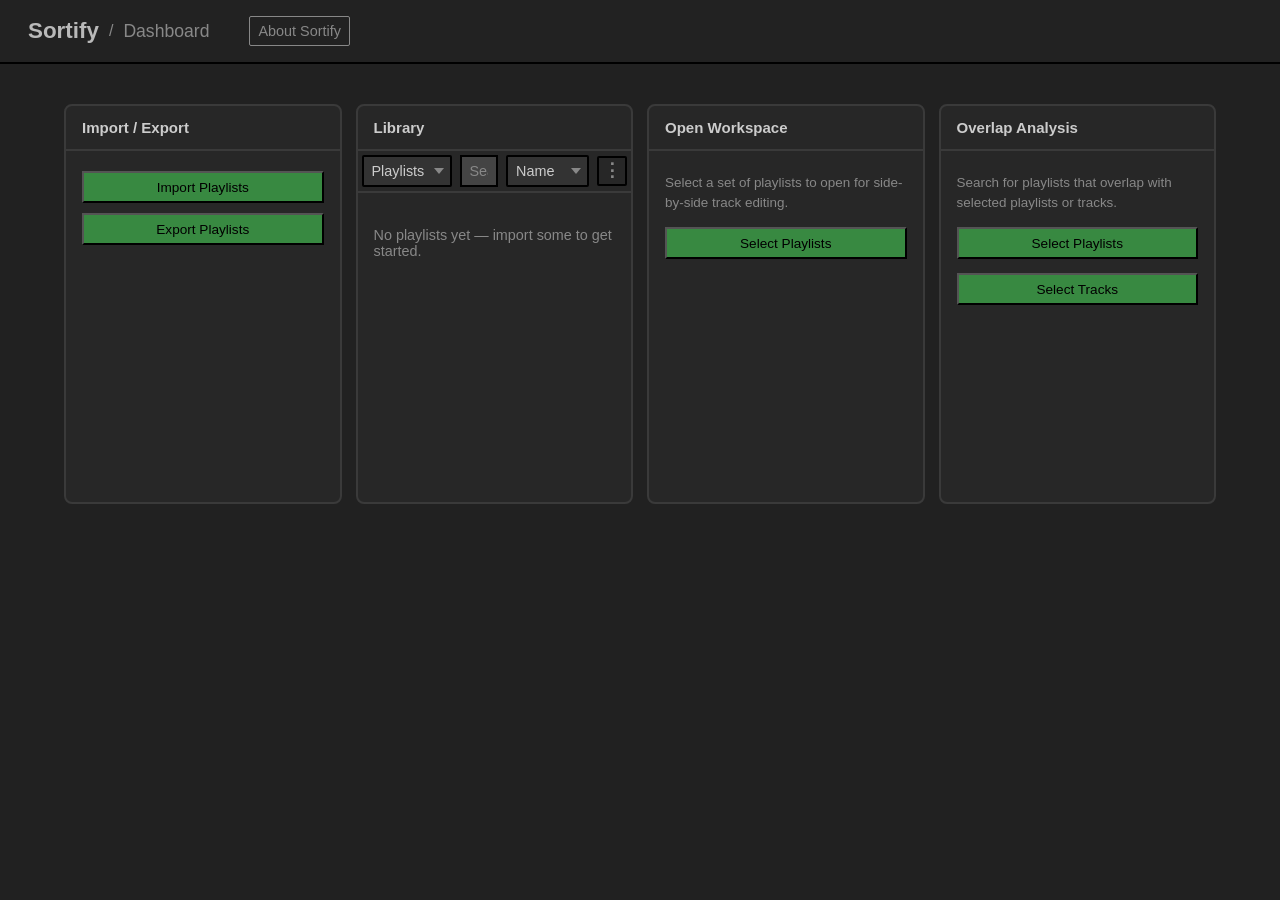
<file: index.html>
<!DOCTYPE html>
<html lang="en">
<head>
    <meta charset="utf-8">
    <meta name="viewport" content="width=device-width, initial-scale=1">
    <title>Sortify - Dashboard</title>
    <link rel="stylesheet" href="dashboard.css">
</head>
<body>
    
    <!-- Header: Provides navigation and page title -->
    <header class="sortify-header">
        <span class="header-wordmark" onclick="window.location.href='about/about.html'">Sortify</span>
        <span class="header-sep">/</span>
        <span class="header-page-title">Dashboard</span>
        <div class="header-spacer"></div>
        
        <div style="width: 10px;"></div>
        <a class="header-nav-button" href="about/about.html">About Sortify</a>

        <!-- <a class="header-nav-button" href="about/about.html" style="margin-left: auto;">About Sortify</a> -->

    </header>

    <div class="page-body">
        <div class="cards-row">

            <!-- I/O Card: Provides buttons to import and export playlists -->
            <div class="card">
                <div class="card-header">
                    <span class="card-title">Import / Export</span>
                </div>
                <div class="io-body">
                    <button id="import-btn">Import Playlists</button>
                    <button id="export-btn">Export Playlists</button>
                </div>
                <!-- Footer for load progress status: managed by StatusIndicator instance in app.js -->
                <div class="card-footer io-footer" id="io-footer" hidden></div>
                
            </div>

            <!-- Library Card: Provides simple display of available playlists -->
            <div class="card">

                <div class="card-header">
                    <span class="card-title">Library</span>
                </div>


                <!-- Control bar -->
                <div class="card-controlbar">

                    <!-- Control Bar: Category Control -->
                    <div class="sort-select-wrapper" style="margin-right:auto;">
                        <select id="library-view-select" class="sort-select">
                            <option value="playlists">Playlists</option>
                            <option value="tracks">Tracks</option>
                        </select>
                    </div>

                    <input id="library-search-input" class="modal__search-input" placeholder="Search playlists…" />

                    <!-- Control Bar: Sort control -->
                    <div class="sort-select-wrapper">
                        <select id="library-sort-select" class="sort-select"></select>
                    </div>

                    <!-- Control Bar: Actions Dropdown -->
                    <button id="library-actions-btn" class="dropdown__trigger dropdown__trigger--ellipsis" aria-label="Library actions">⋮</button>
                </div>

                <!-- Playlist display, populated by app.js on init -->
                <div class="library-list" id="library-list"></div>

                <!-- Stats display, populated by renderLibrary()  -->
                <div class="library-stats" id="library-stats" aria-live="polite" aria-atomic="true" hidden></div>


                <!-- <div class="card-footer"></div> -->

            </div>

            <!-- Workspace Card: Provides button to select playlists and open workspace -->
            <div class="card">
                <div class="card-header">
                    <span class="card-title">Open Workspace</span>
                </div>
                <div class="ws-body">
                    <p class="card-desc">Select a set of playlists to open for side-by-side track editing.</p>
                    <button class="btn--full" id="open-workspace-btn">Select Playlists</button>
                </div>
            </div>


            <!-- Similarity Card: Provides button to open similarity module or run single-reference analysis. -->
            <div class="card">
                <div class="card-header">
                    <span class="card-title">Overlap Analysis</span>
                </div>
                <div class="ws-body">
                    <p class="card-desc">Search for playlists that overlap with selected playlists or tracks.</p>
                    <button class="btn--full" id="simlarity-refplaylists-btn">Select Playlists</button>
                    <button class="btn--full" id="simlarity-reftracks-btn">Select Tracks</button>

                    <!-- <button class="btn--full" id="similarity-module-btn">Analyze Library</button> -->
                </div>
            </div>

        </div><!-- /cards-row -->
    </div><!-- /page-body -->

    <!-- Hidden file input for CSV import -->
        <input type="file" id="importFileInput" accept=".csv,.json" multiple hidden>

    <script type="module" src="app.js"></script>
</body>
</html>
</file>
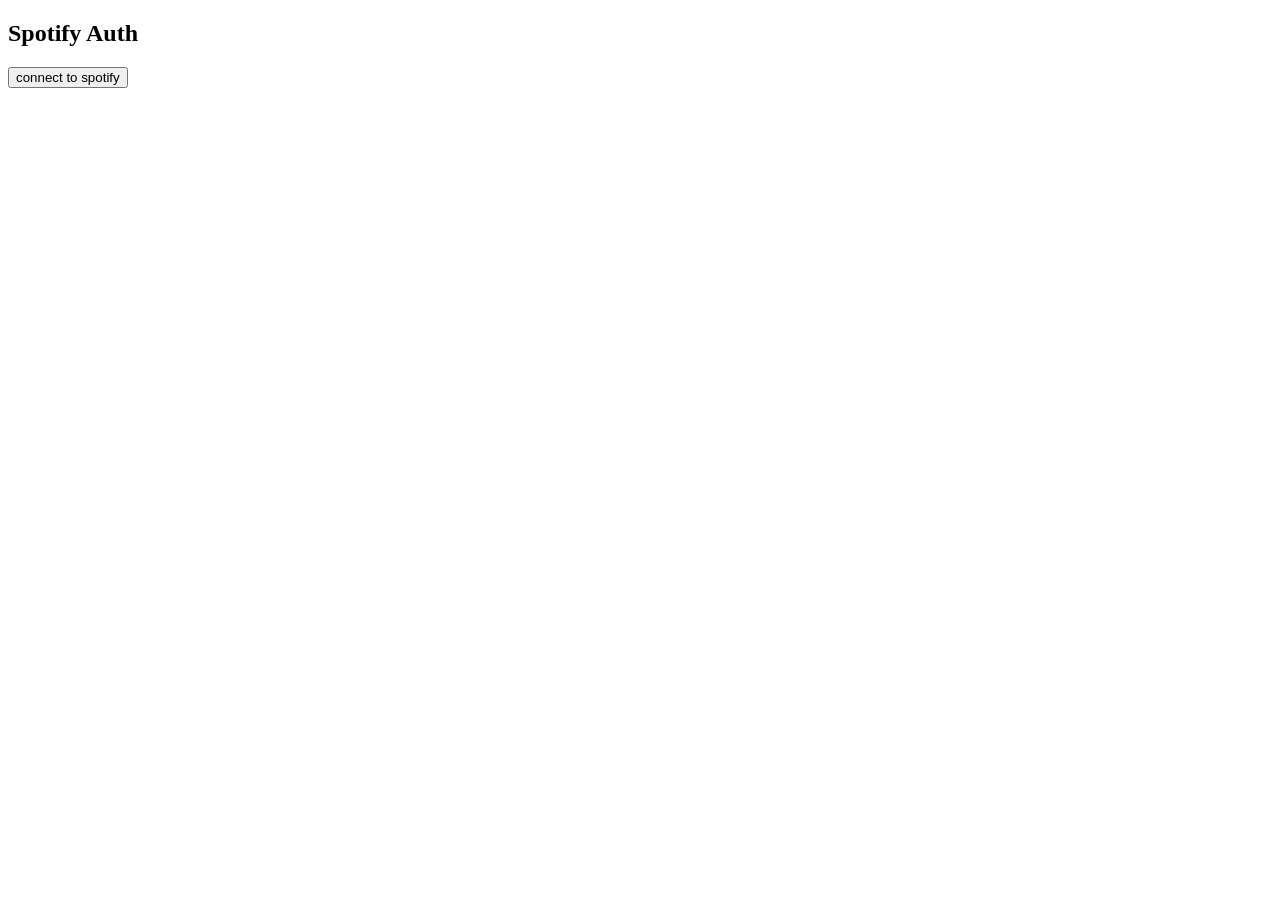
<file: spotify-poc.html>
<!DOCTYPE html>
<html lang="en">
<head>
    <meta charset="UTF-8">
    <title>Spotify Auth</title>
</head>
<body>
    <h2>Spotify Auth</h2>
    <button id="connect" style="display:none">connect to spotify</button>
    <pre id="output"></pre>
    <script type="text/javascript" src="spotify-poc-2.js"></script>
</body>
</html>
</file>
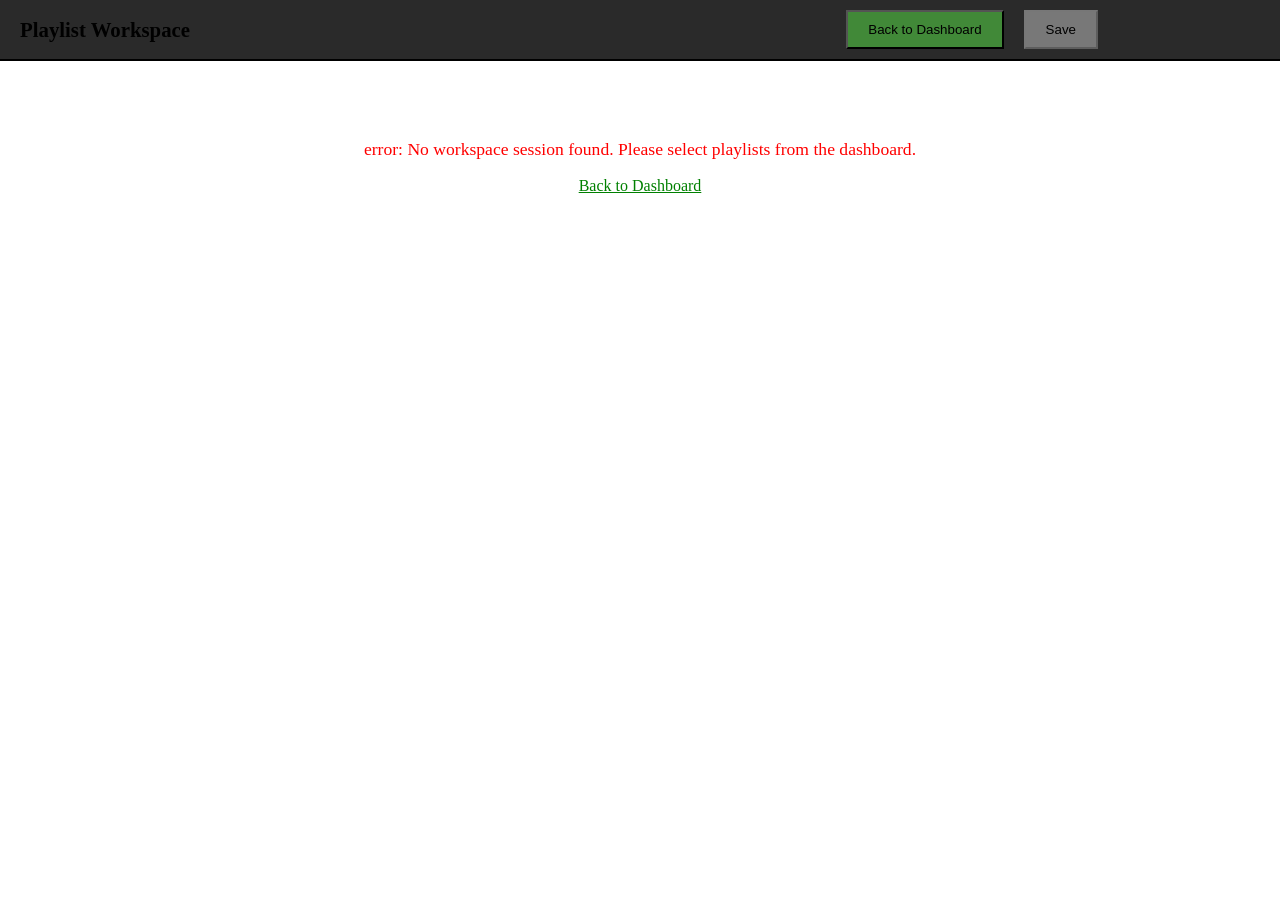
<file: workspace.html>
<html>
    <head>
        <meta charset="utf-8">
        <title>Playlist Workspace</title>
        <!-- <link rel="stylesheet" href="style.css"> -->
        <link rel="stylesheet" href="workspace.css">

    </head>
    <body>
        <header id="workspace-header">
            <h1>Playlist Workspace</h1>
            <button id="back-btn">Back to Dashboard</button>

            <div id="save-controls">
                <button id="save-btn" disabled>Save</button>
                <span id="save-status"></span>

            </div>
        </header>

        <main id="workspace-container">
            <table id="workspace-table">
                <thead id="table-header"></thead>
                <tbody id="table-body"></tbody>
            </table>
        </main>

        <script type="module" src="workspace.js"></script>
    </body>
</html>
</file>
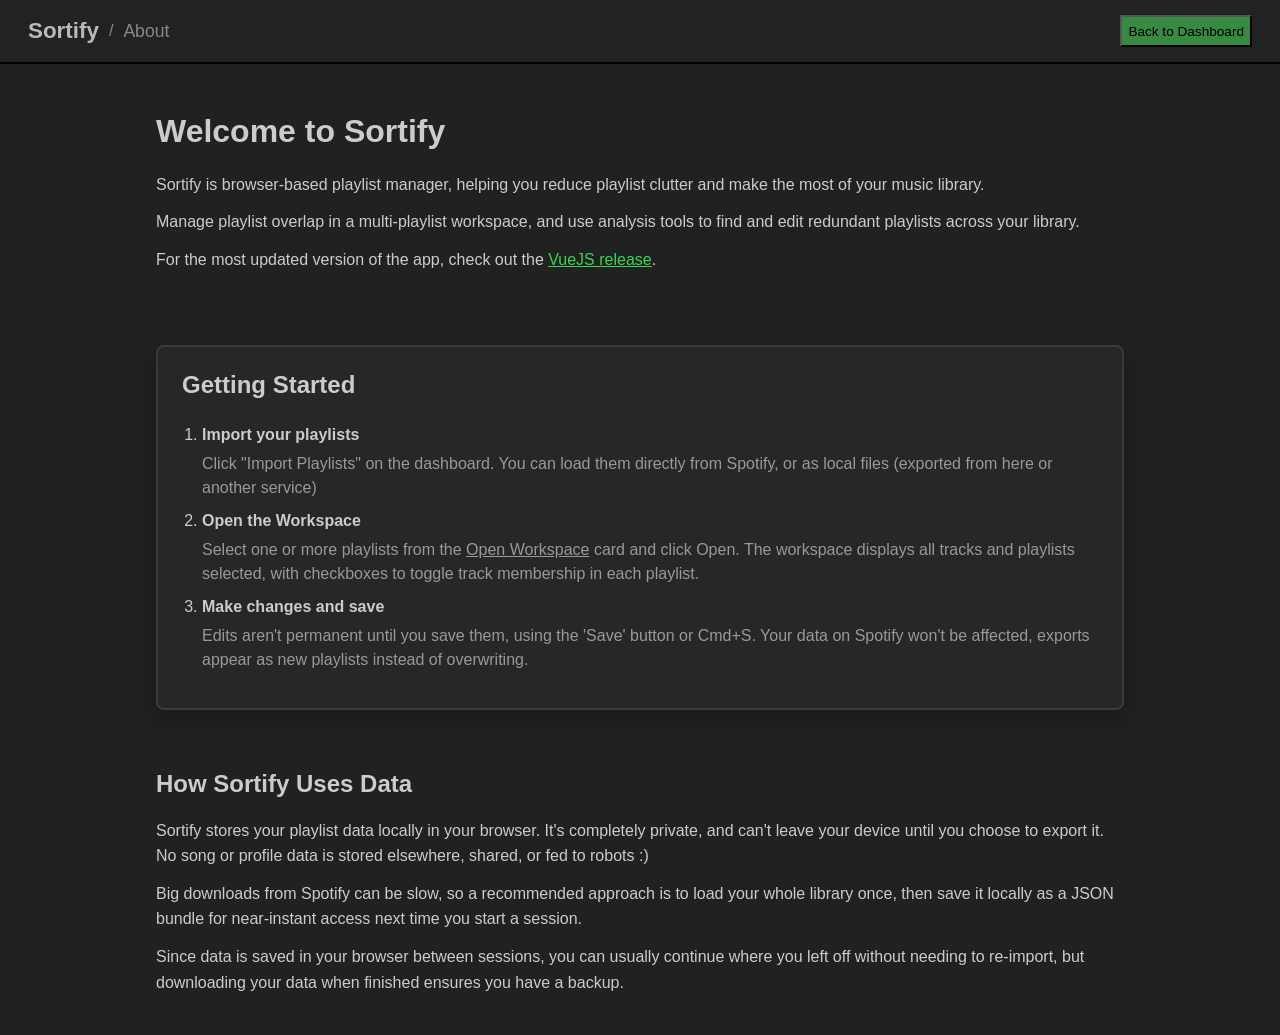
<file: about/about.html>
<!DOCTYPE html>
<html lang="en">
<head>
    <meta charset="utf-8">
    <meta name="viewport" content="width=device-width, initial-scale=1">
    <title>Sortify - About</title>
    <link rel="stylesheet" href="about.css">
</head>
<body>
    
    <!-- Header: Provides navigation and page title -->
    <header class="sortify-header">
        <span class="header-wordmark" id="header-wordmark" onclick="window.location.href='../'">Sortify</span>
        <span class="header-sep">/</span>
        <span class="header-page-title">About</span>
    
        <!-- Left-aligned navigation button -->
        <button id="back-btn" onclick="window.location.href='../'" style="margin-left: auto;"> Back to Dashboard</button> 
    </header>

    <div class="page-body">

        <!-- Top Card -->
        <div class="help-section">
            <h1>Welcome to Sortify</h1>
            <p>Sortify is browser-based playlist manager, helping you reduce playlist clutter and make the most of your music library.</p>
            <p>Manage playlist overlap in a multi-playlist workspace, and use analysis tools to find and edit redundant playlists across your library.</p>
            <p>For the most updated version of the app, check out the <a href="https://jaymoran103.github.io/sortify-vue/">VueJS release</a>.</p>
        </div>

        <!-- spacer -->
        <div style="height: 20px;"></div>

        <!-- Getting Started -->
        <div class="card">
            <h2>Getting Started</h2>
            
            <div style="height: 5px;"></div>

            <ol class="steps">
                <li>
                    <span>
                        <strong>Import your playlists</strong>
                        <p>Click "Import Playlists" on the dashboard. You can load them directly from Spotify, or as local files (exported from here or another service)</p>
                    </span>
                </li>
                <li>
                    <span>
                        <strong>Open the Workspace</strong>
                        <p>Select one or more playlists from the <u>Open Workspace</u> card and click Open. The workspace displays all tracks and playlists selected, with checkboxes to toggle track membership in each playlist. </p>
                        <!-- <p>Optionally, you can open the workspace via the Overlap Analysis widget, which searches for playlists with high overlap.</p> -->
                    </span>
                </li>
                <li>
                    <span>
                        <strong>Make changes and save</strong>
                        <p>Edits aren't permanent until you save them, using the 'Save' button or Cmd+S. Your data on Spotify won't be affected, exports appear as new playlists instead of overwriting.</p>
                    </span>
                </li>
            </ol>
        </div>

        <!-- spacer -->
        <div style="height: 20px;"></div>

        <div class="help-section">
            <h2>How Sortify Uses Data</h2>

            <p> 
                Sortify stores your playlist data locally in your browser. 
                It's completely private, and can't leave your device until you choose to export it. 
                No song or profile data is stored elsewhere, shared, or fed to robots :)
            </p>
            <!-- <p>Since your data is saved in your browser, it will usually remain accessible the next time you visit this site. To be safe, you can back up edits by exporting your playlists to local files, either as multiple CSV files, or bundled into a single JSON file. To import them again, just select them using the "Import Playlists" button on the dashboard.</p> -->
            <p>Big downloads from Spotify can be slow, so a recommended approach is to load your whole library once, then save it locally as a JSON bundle for near-instant access next time you start a session. </p>
            <p>Since data is saved in your browser between sessions, you can usually continue where you left off without needing to re-import, but downloading your data when finished ensures you have a backup.</p>

        </div>
    </div >
</file>
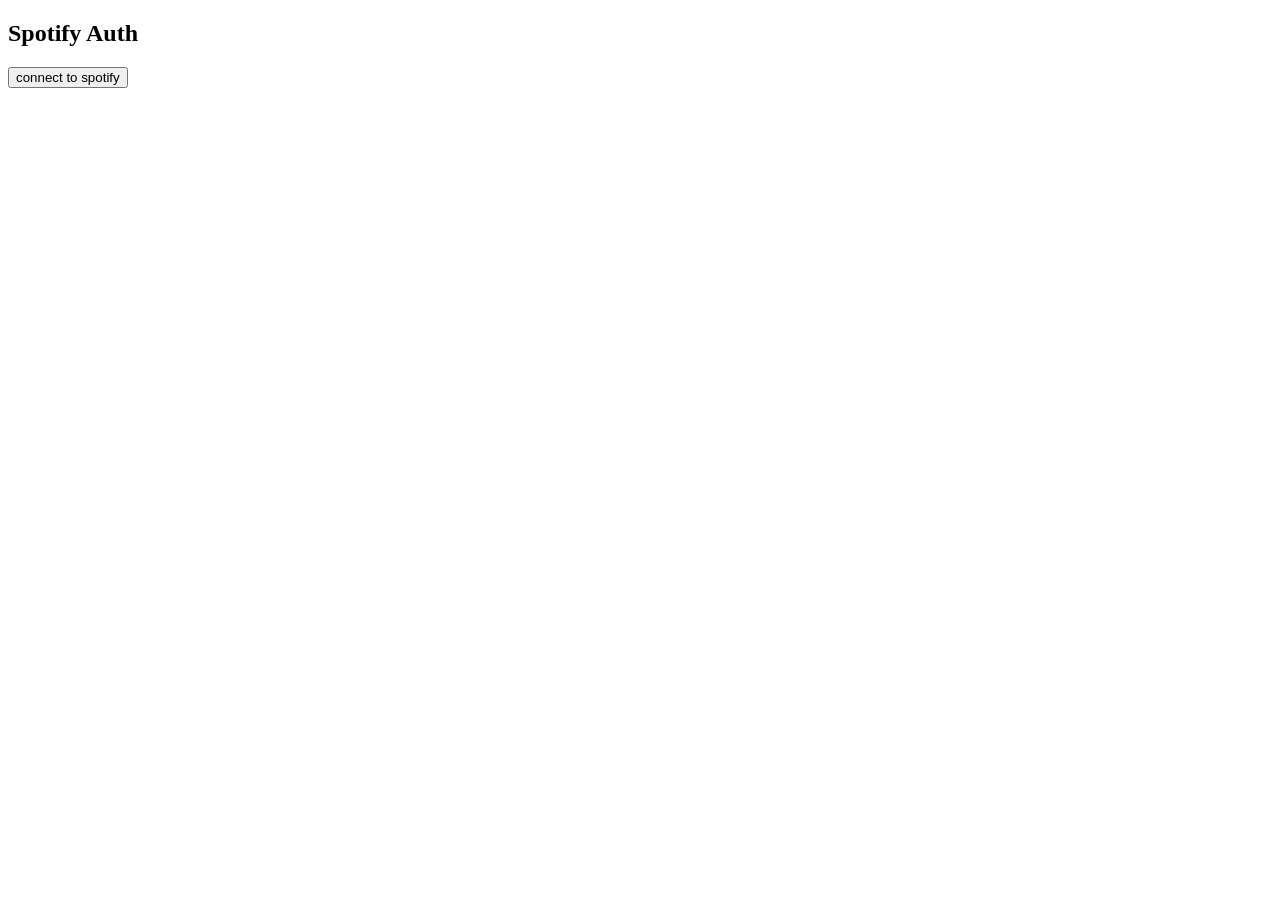
<file: spotify-poc/spotify-poc.html>
<!-- // Not relevant to actual app, leaving here for now for reference/posterity -->
<!DOCTYPE html>
<html lang="en">
<head>
    <meta charset="UTF-8">
    <title>Spotify Auth</title>
</head>
<body>
    <h2>Spotify Auth</h2>
    <button id="connect" style="display:none">connect to spotify</button>
    <pre id="output"></pre>
    <script type="text/javascript" src="spotify-poc-2.js"></script>
</body>
</html>
</file>
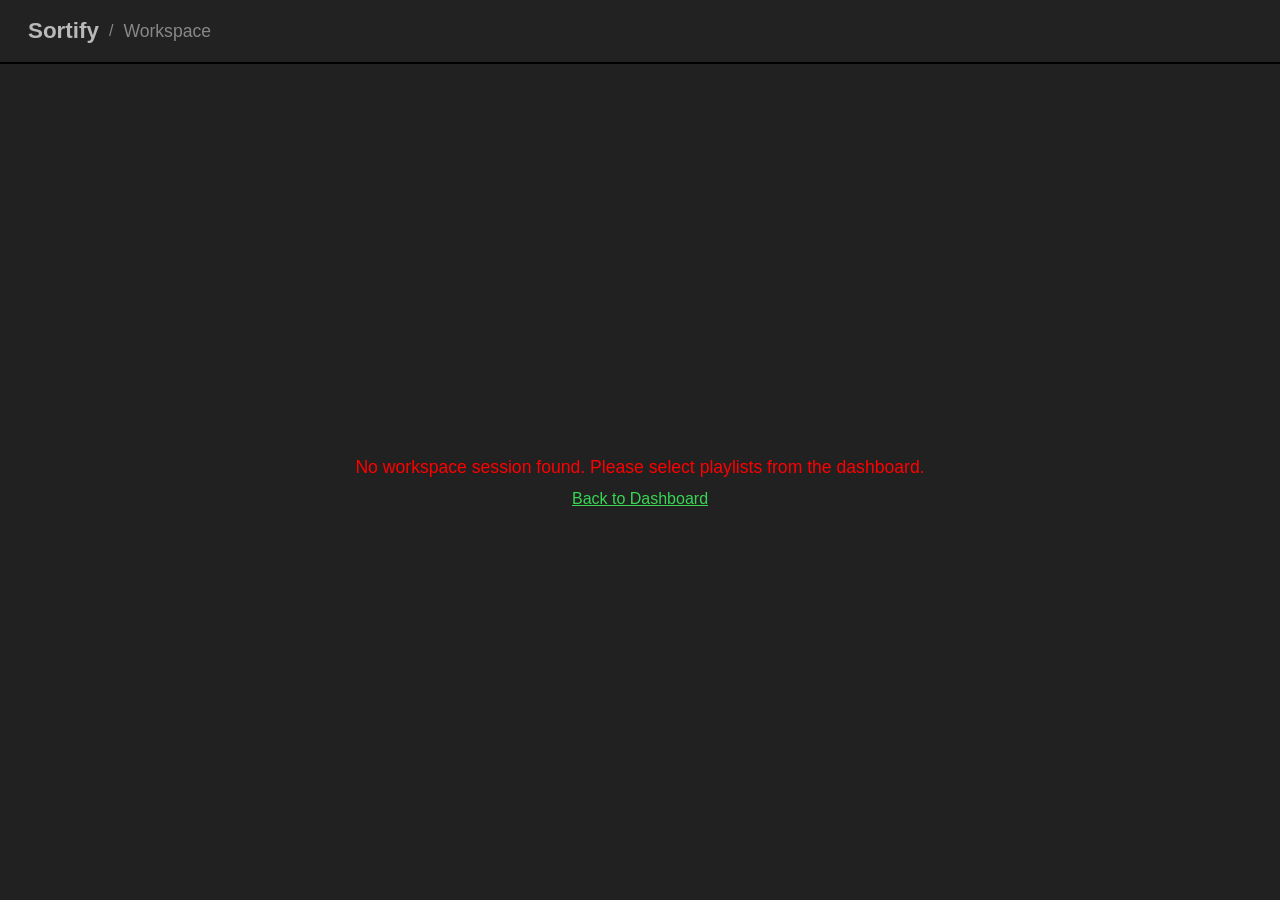
<file: workspace/workspace.html>
<!DOCTYPE html>
<html lang="en">
    <head>
        <meta charset="utf-8">
        <meta name="viewport" content="width=device-width, initial-scale=1">
        <title>Sortify - Playlist Workspace</title>
        <link rel="stylesheet" href="workspace.css">
    </head>
    <body>

        <!-- Header with title, navigation and save controls -->
        <header class="sortify-header">

            <span class="header-wordmark" id="header-wordmark" onclick="window.location.href='../'">Sortify</span>
            <span class="header-sep">/</span>
            <span class="header-page-title">Workspace</span>

            <div class="header-spacer"></div>

            <div id="save-controls">
                <span id="save-status"></span>
                <button id="save-btn" disabled>Save</button>
                <button id="back-btn" onclick="window.location.href='../'"> Back to Dashboard</button> <!-- onclick here so navigation doesn't rely on JS-->

            </div>
        </header>
            
        <!-- Progress bar for load operations -->
        <div id="progress-bar"></div>


        <!-- Error state: shown when session loading fails. Message injected by showSessionError() -->
        <div id="session-error" hidden>
            <p id="session-error-message">An error occurred.</p>
            <a href="../">Back to Dashboard</a>
        </div>

        <!-- Control bar for table manipulation -->
        <div id="control-bar">
            <div id="sort-controls"></div>
            <div id="search-controls"></div>
            <span id="filter-counter"></span>
            <span id="selection-counter"></span>
            <!-- Single controls button opens a menu modal -->
            <div id="playlist-controls">
                <button id="add-workspace-btn">+ Add Content</button>
            </div>
        </div>

        <!-- Main workspace area -->
        <main id="workspace-container">
            <table id="workspace-table">
                <thead id="table-header"></thead>
                <tbody id="table-body"></tbody>
            </table>
            <div id="scroll-sentinel"></div>
        </main>

        <script type="module" src="workspace.js"></script>
    </body>
</html>
</file>
<file: dashboard.css>
@import './shared/base.css';
@import './shared/components.css';

/* ========== LAYOUT ========== */

body {
    background-color: var(--color-bg);
    color: var(--color-text);
    font-family: var(--font-family);
    font-size: var(--font-size-base);
    min-height: 100vh;
    display: flex;
    flex-direction: column;
    margin: 0;
    padding: 0;
}

/* ========== PAGE BODY & CARDS ROW ========== */

.page-body {
    flex: 1;
    overflow-y: auto;
    padding: 40px 28px 72px;
}

.cards-row {
    max-width: 90vw;
    margin: 0 auto;
    display: flex;
    gap: 14px;
    align-items: flex-start;
}

/* ========== CARD SHELL ========== */

.card {
    flex: 1;
    height: var(--card-height);
    background: var(--color-surface);
    border: var(--border-soft);
    border-radius: 8px;

    display: flex;
    flex-direction: column;
    overflow: hidden;
}

.card-header {
    display: flex;
    align-items: center;
    gap: 8px;
    padding: 13px 16px;
    border-bottom: var(--border-soft);
    flex-shrink: 0;
}

.card-title {
    font-weight: 600;
    font-size: 0.94em;
}

/* ========== I/O CARD ========== */

.io-body {
    flex: 1;
    padding: 20px 16px;
    display: flex;
    flex-direction: column;
    gap: 10px;
    overflow-y: auto;
}

.card-desc {
    font-size: 0.84em;
    color: var(--color-text-muted);
    line-height: 1.5;
    margin: 0;
}

/* ========== LIBRARY CARD ========== */

.library-stats {
    padding: 20px 16px;
    border-top: var(--border-soft);
    border-radius: 8px;
    display: flex;
    flex-wrap: wrap;
    gap: 12px;
    font-size: var(--font-size-controls);
    color: var(--color-text-muted);
    justify-content: center;
}

.library-stats-item {
    display: flex;
    align-items: baseline;
    gap: 6px;
}

.library-stats-value {
    font-weight: 700;
    color: var(--color-text);
}

.library-stats-label {
    font-weight: normal;
    color: var(--color-text-muted);
}

.library-list {
    flex: 1;
    overflow-y: auto;
}

.library-row {
    display: flex;
    align-items: center;
    gap: 10px;
    padding: 9px 16px;
    border-bottom: var(--border-soft);
    font-size: var(--font-size-controls);
    cursor: default;

    /* fixed row height with overflow behavior */
    min-height: 40px;
    max-height: 40px;
    height: 40px;
    overflow: hidden;
}
.library-row:hover {
    background-color: var(--color-surface-hi);
}

.library-row-name,
.library-row-count {
    overflow: hidden;
    white-space: nowrap;
    text-overflow: ellipsis;
}

.library-row-name {
    flex: 1 1 0;
    min-width: 0;
}

.library-row-count {
    font-size: 0.82em;
    color: var(--color-text-muted);
    flex: 0 1 100px;
    min-width: 50px;
    max-width: 180px;
}

.library-empty {
    padding: 20px 16px;
    color: var(--color-text-muted);
    font-size: var(--font-size-controls);
}

/* .library-controls {
    display: flex;
    align-items: center;
    gap: 8px;
    padding: 10px 16px;
    border-top: var(--border-soft);
    border-bottom: var(--border-soft);
}
.library-controls input {
    flex: 1;
    min-width: 100px;
} */


/* ========== WORKSPACE CARD ========== */

.ws-body {
    flex: 1;
    padding: 22px 16px;
    display: flex;
    flex-direction: column;
    gap: 14px;
}

/* Shared card footer — sits below the scrollable content area */
.card-controlbar, /* hack to copy styling to control bar*/
.card-footer {
    display: flex;
    align-items: center;
    gap: 8px;
    padding: 4px 4px;
    border-bottom: var(--border-soft);
    flex-shrink: 0;
}

/* Library view selector uses shared sort-select styling from shared/components.css. */

/* Full-width button used in workspace card */
.btn--full {
    width: 100%;
}

/* ========== I/O STATUS INDICATOR ========== */

.io-footer {
    flex-direction: column;
    gap: 5px;
    padding: 10px 16px;
}

.io-status {
    width: 100%;
    display: flex;
    flex-direction: column;
    gap: 4px;
}

.io-status-bar-track {
    width: 100%;
    height: 4px;
    background: var(--color-surface-hi);
    border-radius: 9999px;
    overflow: hidden;
}

.io-status-bar {
    height: 100%;
    width: 0%;
    background: var(--color-accent);
    border-radius: 9999px;
    transition: width 0.2s ease;
}

.io-status--error .io-status-bar {
    background: var(--color-error);
}

.io-status-row {
    display: flex;
    justify-content: space-between;
    align-items: center;
}

.io-status-label {
    font-size: 0.78em;
    color: var(--color-text-muted);
    /* Truncate long names; counter stays fixed on the right */
    flex: 1;
    min-width: 0;
    overflow: hidden;
    text-overflow: ellipsis;
    white-space: nowrap;
}

.io-status-counter {
    font-size: 0.78em;
    color: var(--color-text-muted);
    flex-shrink: 0;
    margin-left: 8px;
}

@keyframes io-flash {
    0%   { background-color: var(--color-accent); }
    100% { background-color: transparent; }
}

.io-status--flash {
    animation: io-flash 0.8s ease-out;
}
</file>
<file: style.css>
body {
    font-family: 'Roboto', sans-serif;
    background-color: #212121;
    margin: 0;
    padding: 20px;
}
h1, h2, h3, h4{
    color: rgb(216, 216, 216);
}
button {
    background-color: rgb(65, 137, 56);
    color: rgb(0, 0, 0);
    padding: 10px 20px;
    cursor: pointer;
}

button:hover {
    background-color: rgb(46, 198, 79);
    text-decoration: underline;
    font-weight: 500;
}

/* Table */

table{
    border-collapse: collapse;
    /* width: max-content; */

    width: 100%;
}

table th,tr {
    background-color: #3e3e3e;
    border: 2px solid #000;
    padding: 6px 10px;
    color: #cccccc;
    text-align: left;
}
table td{
    padding: 5px;
    border: 2px solid #000;
}
table th {
    background-color: #505050;
    font-weight: 600;
    white-space: nowrap;
}
table tr:hover {
    background-color: #606060;
    /* color: #ffffff; */
}

#playlist-select-panel{
    display: none;
    padding: 12px;
    border: 2px solid #555;
    margin: 10px 0;
    background: #2a2a2a;
    color: #cccccc;
}


/* Progress bar */
#progress-bar {
    width: 100%;
    height: 5px;
    background-color: black;
    overflow: hidden;
    flex-shrink: 0;
    display: none;
    position: relative;
}
#progress-bar.loading {
    display: block;
}
#progress-bar::after {
    content: '';
    position: absolute;
    top: 0;
    left: 0;
    height: 100%;
    width: 30%;
    background-color: rgb(65, 137, 56);
    will-change: transform;
    animation: progress-slide 1.5s ease-in-out infinite;
}
@keyframes progress-slide {
    0%   { transform: translateX(-133%); }
    100% { transform: translateX(333%); }
}
</file>
<file: workspace.css>
/* Full viewport height flex-column layout, overriding the default body padding */
body {
    display: flex;
    flex-direction: column;
    height: 100vh;
    padding: 0;
    margin: 0;
    overflow: hidden;
}

/* Page Header */
#workspace-header {
    display: flex;
    align-items: center;
    gap: 20px;
    padding: 10px 20px;
    background-color: #2a2a2a;
    flex-shrink: 0;
    border-bottom: 2px solid #000;
}

#workspace-header h1 {
    flex: 1;
    margin: 0;
    font-size: 1.3rem;
}

#save-controls {
    display: flex;
    align-items: center;
    gap: 12px;
}

#save-status {
    color: gray;
    font-size: 0.88em;
    font-family: 'Roboto', sans-serif;
    min-width: 150px;
}


/* Button styling, keeping here and in style.css so workspace is independent of other css */

button {
    background-color: rgb(65, 137, 56);
    color: rgb(0, 0, 0);
    padding: 10px 20px;
    cursor: pointer;
    transition: background-color 200ms ease, font-weight 200ms ease;
}
button:hover:not(:disabled) {
    background-color: rgb(46, 198, 79);
    text-decoration: underline;
    font-weight: 500;
}

button:disabled {
    background-color: rgb(120, 120, 120);
    /* color: rgb(200, 200, 200); */
    cursor: default;
}



/* //Scrollable workspace area */
#workspace-container {
    flex: 1;
    overflow: auto;
    padding: 20px;
}




/* Table */
#workspace-table {
    border-collapse: collapse;
    width: max-content;
    /* width: 100%; */
}

/* Shared table styling */
#workspace-table th,
#workspace-table td {
    border: 2px solid #000;
    padding: 6px 10px;
    color: #cccccc;
    text-align: left;
    vertical-align: middle;
}

#workspace-table tr {
    background-color: #333;
}

#workspace-table th {
    background-color: #252525;
    font-weight: 600;
    white-space: nowrap;
}

#workspace-table tbody tr {
    transition: background-color 200ms ease;
}

#workspace-table tr:hover {
    background-color: #555;
    /* color: #ffffff; */
}

/* Track info cells */
.track-title-cell,
.track-album-cell,
.track-artist-cell {
    max-width: 300px; /* //TODO make columns resizable*/
    overflow: hidden;
    text-overflow: ellipsis;
    white-space: nowrap;
}
.track-title-cell {
    color: #cccccc;
    font-weight: bold;    
}


/* Checkbox cells */
.checkbox-cell {
    text-align: center;
    min-width: 90px;
}

.checkbox-cell input[type="checkbox"] {
    width: 16px;
    height: 16px;
    cursor: pointer;
    accent-color: rgb(65, 137, 56);
}
</file>
<file: about/about.css>
@import '../shared/base.css';
@import '../shared/components.css';

/* 
#right-controls {
    /* display: flex; */
    /* align-items: center; */
    /* gap: 12px; */
    /* margin-left: auto;
} */ 

/* ========== ABOUT PAGE LAYOUT ========== */
body {
    min-height: 100vh;
    margin: 0;
    padding: 0;
    background-color: var(--color-bg);
    color: var(--color-text);
    font-family: var(--font-family);
    font-size: var(--font-size-base);
}

.page-body {
    max-width: 1024px;
    margin: 0 auto;
    padding: 28px;
    display: flex;
    flex-direction: column;
    gap: 20px;
}

.card {
    background: var(--color-surface);
    border: var(--border-soft);
    border-radius: 8px;
    padding: 24px;
    box-shadow: 0 10px 20px rgba(0, 0, 0, 0.25);
}

.card h1,
.card h2 {
    margin: 0 0 12px;
    color: var(--color-text);
}

.card p,
.help-section p,
.help-section li {
    color: var(--color-text);
    line-height: 1.6;
    margin: 0 0 12px;
}

.help-section h2 {
    margin-top: 0;
    color: var(--color-text);
}

.steps {
    padding-left: 20px;
    margin: 10px 0 0;
    color: var(--color-text);
}

.steps p {
    margin-bottom: 12px;
    /* max-width: 780px; */
    /* margin: 0; */
    color: #999;
    line-height: 1.5;
}

.steps strong {
    color: var(--color-text);
    display: block;
    /* color: var(--color-accent-text); */
    margin-bottom: 8px;
}

a {
    color: var(--color-accent-text);
    text-decoration: underline;
}

a:hover {
    color: var(--color-accent-hover);
}

/* Keep header components from shared/components.css, but ensure sticky header spacing is compatible */
.sortify-header {
    position: sticky;
    top: 0;
    z-index: 15;
}
</file>
<file: workspace/workspace.css>
@import '../shared/base.css';
@import '../shared/components.css';

/* Workspace-specific styles. Tokens in shared/base.css, shared components in shared/components.css */


/* ========== BASE ELEMENTS ========== */

body {
    display: flex;
    flex-direction: column;
    height: 100vh;
    padding: 0;
    margin: 0;
    overflow: hidden;
    background-color: var(--color-bg);
    font-family: var(--font-family);
    color: var(--color-text);
}

/* ========== PAGE STRUCTURE ========== */

/* Save Controls */
#save-controls {
    display: flex;
    align-items: center;
    gap: 12px;
    margin-left: auto;
}

#save-status {
    color: var(--color-text-muted);
    font-size: var(--font-size-controls);
    width: 190px;
    text-align: right;
}

/* Progress Bar */
#progress-bar {
    width: 100%;
    height: 2px;
    background-color: var(--color-header-page);
    overflow: hidden;
    flex-shrink: 0;
    display: none;
    position: relative;
}
#progress-bar.progress-bar--loading {
    display: block;
}
#progress-bar::after {
    content: '';
    position: absolute;
    top: 0;
    left: 0;
    height: 100%;
    width: 30%;
    background-color: var(--color-green);
    will-change: transform;
    animation: progress-slide 1.5s ease-in-out infinite;
}
@keyframes progress-slide {
    0%   { transform: translateX(-133%); }
    100% { transform: translateX(333%); }
}

/* Session error state — shown in place of workspace-container when session loading fails */
#session-error {
    /* display: none; */
    flex: 1;
    display: flex;
    flex-direction: column;
    align-items: center;
    justify-content: center;
    gap: 12px;
    padding: 40px;
    text-align: center;
}
#session-error p {
    font-size: 1.1em;
    color: red;
    margin: 0;
}
#session-error a {
    color: var(--color-accent-text);
}

/* ========== CONTROL BAR ========== */

#control-bar {
    display: flex;
    /* align-items intentionally omitted — allows controls to align to top if bar wraps */
    gap: 16px;
    padding: 8px 28px;
    background-color: var(--color-header-page);
    border-bottom: var(--border-standard);
    flex-shrink: 0;
}

/* Sort Controls — select styled via shared .sort-select / .sort-select-wrapper in components.css */
#sort-controls {
    display: flex;
    align-items: center;
    gap: 8px;
}

#sort-controls label {
    font-size: var(--font-size-controls);
    color: var(--color-text-muted);
}


/* Search Controls FUTURE extract to components?*/
#search-controls {
    display: flex;
    align-items: center;
    gap: 8px;
}
#search-controls input[type="search"] {
    background-color: var(--color-row);
    color: var(--color-text);
    border: var(--border-standard);
    padding: 4px 8px;
    height: 32px;
    width: 220px;
    font-size: var(--font-size-controls);
}
#search-controls input[type="search"]::placeholder {
    color: var(--color-text-muted);
}

#filter-counter {
    font-size: var(--font-size-controls);
    color: var(--color-text-muted);
    white-space: nowrap;
    display: none;
    align-items: center;
}
#filter-counter.filter-counter--active {
    display: flex;
}
#selection-counter {
    font-size: var(--font-size-controls);
    color: var(--color-text-muted);
    white-space: nowrap;
    display: none;
    align-items: center;
}
#selection-counter.selection-counter--active {
    display: flex;
}

/* Playlist Controls */
#playlist-controls {
    display: flex;
    align-items: center;
    gap: 8px;
    margin-left: auto;
}


/* ========== WORKSPACE TABLE ========== */

#workspace-container {
    flex: 1;
    overflow: auto;
    padding: 0;
}

#workspace-table {
    border-collapse: collapse;
    width: auto;
    table-layout: fixed;
    user-select: none; /* prevent text selection on shift-click / Cmd+A */
}

/* Basic header, cell, row styling */
#workspace-table th,
#workspace-table td {
    border: var(--border-standard);
    padding: 6px 10px;
    color: var(--color-text);
    vertical-align: middle;
}
#workspace-table tr {
    background-color: var(--color-row);
}

/* Table Header */
#workspace-table th {
    background-color: var(--color-header-table);
    font-weight: 600;
    position: sticky;
    top: -1px;
    z-index: 1;
    border-top: none;
    border-bottom: none;
    box-shadow: inset 0 -2px 0 var(--color-border);
}

/* Track Hover: highlight with delay */
#workspace-table tbody tr {
    transition: background-color var(--transition-fast);
}
#workspace-table tbody tr:hover {
    background-color: var(--color-row-hover);
}

/* Track Selection: highlight while selected, overrides hover */
#workspace-table tbody tr[data-track-id].track-row--selected,
#workspace-table tbody tr[data-track-id].track-row--selected:hover {
    background-color: var(--color-row-selected);
}


/* ========== TABLE COLUMNS ========== */

.track-table__index {
    width: 75px; /* Should be consistent with INDEX_COLUMN_WIDTH in workspace.js */
    max-width: 75px;
    text-align: center;
    white-space: nowrap;
}

/* Track Info Column */
.track-table__info {
    text-align: left;
    width: var(--track-info-width, 220px);
    min-width: var(--track-info-width, 220px);
    max-width: var(--track-info-width, 220px);
    overflow: hidden;
}

.track__name {
    font-weight: 600;
    font-size: var(--font-size-base);
    overflow: hidden;
    text-overflow: ellipsis;
    white-space: nowrap;
}

.track__meta {
    font-size: var(--font-size-metadata);
    color: var(--color-text-muted);
    overflow: hidden;
    text-overflow: ellipsis;
    white-space: nowrap;
    margin-top: 2px;
}

.track__sep {
    margin: 0 4px;
}

/* Playlist Columns */
.track-table__checkbox {
    font-size: var(--font-size-base);
    width: var(--playlist-col-width, 100px); /* overridden at runtime via table style property */
    min-width: 100px; /* Should be consistent with PLAYLIST_COLUMN_MIN in workspace.js */
    max-width: 500px; /* Should be consistent with PLAYLIST_COLUMN_MAX in workspace.js */
    text-align: center;
    white-space: normal;
    word-break: break-word;
    overflow: hidden;
    position: relative;
}
.track-table__checkbox input[type="checkbox"] {
    width: 30px;
    height: 30px;
    cursor: pointer;
    accent-color: var(--color-green);
    margin: 1px; /* ensure enough space in the playlist column cell */    
/*     transform: scale(1.1); checkbox size bump */
    transform-origin: center;
}

tbody .track-table__checkbox:hover {
    background-color: var(--color-checkbox-row-hover);
    transition: background-color var(--transition-fast);
    cursor: pointer;
}

/* Playlist column header */
.playlist-col__header {
    display: flex;
    align-items: center;
    justify-content: space-between;
    gap: 6px;
}
.playlist-col__text {
    display: flex;
    flex-direction: column;
    min-width: 0;
    flex: 1;
    text-align: left;
}
.playlist-col__name {
    overflow: hidden;
    text-overflow: ellipsis;
    white-space: nowrap;
}
.playlist-col__count {
    font-size: 0.75em;
    font-weight: normal;
    color: var(--color-text-muted);
    margin-top: 1px;
}


/* ========== MISC ========== */

/* Empty table state — shown when filter returns no results or no tracks exist */
.track-table__empty {
    text-align: center;
    color: var(--color-text-muted);
    padding: 24px;
}

/* Scroll sentinel — triggers lazy-loading when reached by the viewport */
#scroll-sentinel {
    height: 1px;
}
</file>
